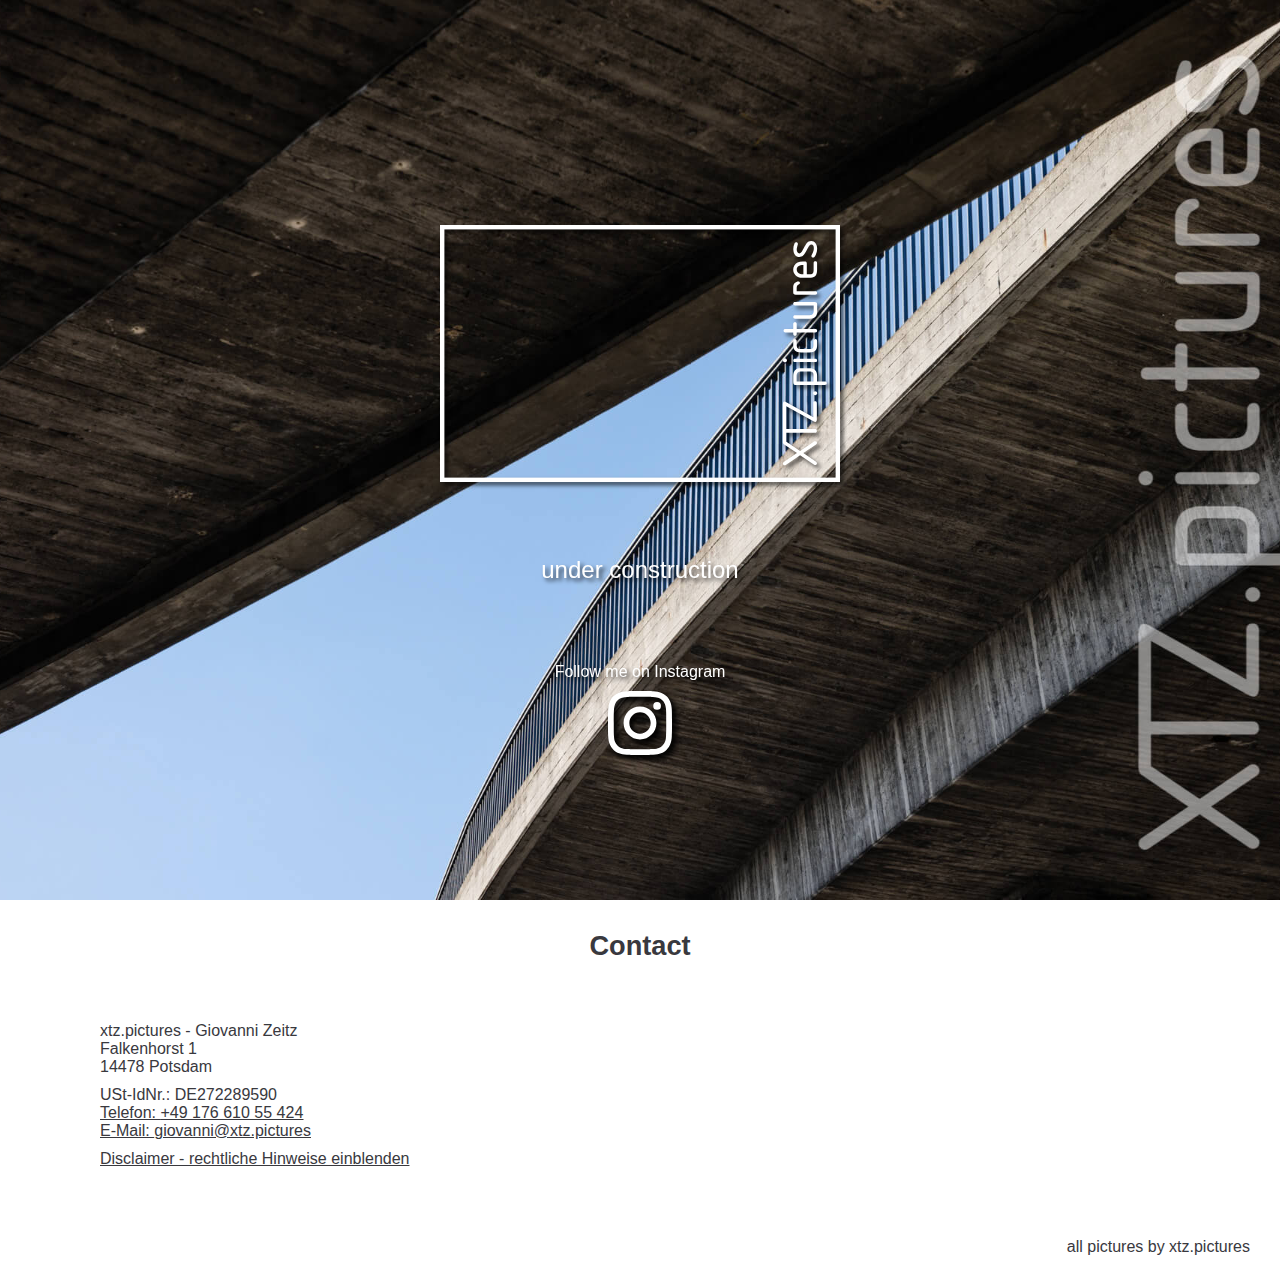
<file: index.html>
<!DOCTYPE html>
<html>
<head>
<meta charset="utf-8">
<meta name="viewport" content="width=device-width, initial-scale=1, maximum-scale=1">
<title>XTZ.pictures</title>
<link rel="stylesheet" href="css/styles.css">
<link rel="stylesheet" href="css/colors.css">
<link rel="stylesheet" href="css/jquery.maximage.min.css">
</head>
<body>
		<div id="maximage">
			<img src="images/bg.jpg" alt=""/>
			<img src="images/18-014.jpg" alt="Coalesse"/>
			<img src="images/P_GZ3640.jpg" alt=""/>
            <img src="images/19-002-positive.jpg" alt=""/>
            <img src="images/P_GZ5165.jpg" alt=""/>
            <img src="images/P_GZ1901.jpg" alt=""/>
			<img src="images/19-033-positive.jpg" alt=""/>            
            <img src="images/P_GZ1957.jpg" alt=""/>
		</div>
<div class="bg fading">
	<div class="bg-img">
		<span class="titel-fa"><img src="images/xtz-logo-wt.svg" class="shadow"/></span><br>
        <span class="titel-ev shadow">under construction</span><br>
	</div>
    <div class="bg-social">
        <a href="https://instagram.com/xtz.pictures" target="_blank" class="shadow">
            Follow me on Instagram<br>
            <img src="images/insta-logo.svg" class="shadow"/>
        </a>
    </div>
</div>
    		
<section id="kontakt">
	<div class="weiss">
		<div class="content">
			<h2>Contact</h2>
			<div class="kontakt">
				<div class="kontakt-item text-links">
					<p>xtz.pictures - Giovanni Zeitz<br>
					Falkenhorst 1<br>
					14478 Potsdam
					</p>
					<p>USt-IdNr.: DE272289590<br>
					 
                    
                    <a id="post"></a>
                    <script>
                        user = "giovanni";
                        domain = "xtz.pictures";
                        vorw = "176"
                        document.getElementById('post').innerHTML = 'Telefon: <a href="tel:+49' + vorw + '61055424">+49 ' + vorw + ' 610 55 424</a><br>' +
                        'E-Mail: <span class="text"><a href=\"mailto:' + user + '&#64;' + domain + '\">' + user + '&#64;' + domain + '</a></span>'

                        ;
                    </script>
					</p>
					<p><a class="impressum_toggle page" href="#disclaimer">Disclaimer - rechtliche Hinweise einblenden</a></p>
				</div>
			</div>
		</div>
	</div>
	<div id="disclaimer"></div>
	<div class="weiss impressum_container">
		<div class="content">
			<h3>Disclaimer – rechtliche&nbsp;Hinweise</h3>
			<h4>§ 1 Warnhinweis zu Inhalten</h4>
			<p>Die kostenlosen und frei zugänglichen Inhalte dieser Webseite wurden mit größtmöglicher Sorgfalt erstellt. Der Anbieter dieser Webseite übernimmt jedoch keine Gewähr für die Richtigkeit und Aktualität der bereitgestellten kostenlosen und frei zugänglichen journalistischen Ratgeber und Nachrichten. Namentlich gekennzeichnete Beiträge geben die Meinung des jeweiligen Autors und nicht immer die Meinung des Anbieters wieder. Allein durch den Aufruf der kostenlosen und frei zugänglichen Inhalte kommt keinerlei Vertragsverhältnis zwischen dem Nutzer und dem Anbieter zustande, insoweit fehlt es am Rechtsbindungswillen des Anbieters.
			</p>
			<h4>§ 2 Externe Links</h4>
			<p>Diese Website enthält Verknüpfungen zu Websites Dritter ("externe Links"). Diese Websites unterliegen der Haftung der jeweiligen Betreiber. Der Anbieter hat bei der erstmaligen Verknüpfung der externen Links die fremden Inhalte daraufhin überprüft, ob etwaige Rechtsverstöße bestehen. Zu dem Zeitpunkt waren keine Rechtsverstöße ersichtlich. Der Anbieter hat keinerlei Einfluss auf die aktuelle und zukünftige Gestaltung und auf die Inhalte der verknüpften Seiten. Das Setzen von externen Links bedeutet nicht, dass sich der Anbieter die hinter dem Verweis oder Link liegenden Inhalte zu Eigen macht. Eine ständige Kontrolle der externen Links ist für den Anbieter ohne konkrete Hinweise auf Rechtsverstöße nicht zumutbar. Bei Kenntnis von Rechtsverstößen werden jedoch derartige externe Links unverzüglich gelöscht.
			</p>
			<h4>§ 3 Urheber- und Leistungsschutzrechte</h4>
			<p>Die auf dieser Website veröffentlichten Inhalte unterliegen dem deutschen Urheber- und Leistungsschutzrecht. Jede vom deutschen Urheber- und Leistungsschutzrecht nicht zugelassene Verwertung bedarf der vorherigen schriftlichen Zustimmung des Anbieters oder jeweiligen Rechteinhabers. Dies gilt insbesondere für Vervielfältigung, Bearbeitung, Übersetzung, Einspeicherung, Verarbeitung bzw. Wiedergabe von Inhalten in Datenbanken oder anderen elektronischen Medien und Systemen. Inhalte und Rechte Dritter sind dabei als solche gekennzeichnet. Die unerlaubte Vervielfältigung oder Weitergabe einzelner Inhalte oder kompletter Seiten ist nicht gestattet und strafbar. Lediglich die Herstellung von Kopien und Downloads für den persönlichen, privaten und nicht kommerziellen Gebrauch ist erlaubt.
			</p>
			<p>Die Darstellung dieser Website in fremden Frames ist nur mit schriftlicher Erlaubnis zulässig.
			</p>
			<h4>§ 4 Besondere Nutzungsbedingungen</h4>
			<p>Soweit besondere Bedingungen für einzelne Nutzungen dieser Website von den vorgenannten Paragraphen abweichen, wird an entsprechender Stelle ausdrücklich darauf hingewiesen. In diesem Falle gelten im jeweiligen Einzelfall die besonderen Nutzungsbedingungen.
			</p>
			<p>Quelle: Impressum Muster von JuraForum.de</p>
		</div>
	</div>
</section>


<div class="weiss">
	<p class="copyright">
		all pictures by xtz.pictures
	</p>
</div>



<script src="script/jquery1.12.4.min.js"></script>
<script type="text/javascript" src="script/page.js"></script>
<script type="text/javascript" src="script/jquery.cycle.all.min.js"></script>
<script type="text/javascript" src="script/jquery.maximage.min.js"></script>
<script>
$(function(){
	// Trigger maximage
	jQuery('#maximage').maximage();
});
</script>

</body>
</html>
</file>
<file: css/styles.css>
@charset "utf-8";

* {
	font-family: 'Encode Sans Semi Expanded', sans-serif;
	font-weight: 400;
    -webkit-box-sizing: border-box;
    -moz-box-sizing: border-box;
    box-sizing: border-box;
	padding: 0;
	margin: 0;
    /* *behavior: url('../scripts/boxsizing.htc');
    	If you need support for IE7 and lower make
        sure the boxsizing.htc file is linked properly.
        More info here:  https://github.com/Schepp/box-sizing-polyfill */
}

body, html {
    height: 100%;
    margin: 0;
	text-align: center;
}

html {
	/*background-image: url('../images/bg.jpg');	*/
    background-position: center top;
    background-repeat: no-repeat;
    background-size: auto 120%;
    background-attachment: fixed;
}

body {overflow-x: hidden;}

img {
	display: block;
	width: 100%;
	height: auto;
}

h1 {
	font-size: 1.4em;
	font-weight: 600;
	margin: 15px 0 40px 0;
}

h2 {
	font-size: 1.5em;
	font-weight: 600;
	margin: 20px 0 60px 0;
	}

h3 {
	font-size: 1.2em;
	font-weight: 500;
	margin-bottom: 10px;
	}

/*impressum*/
h4 {
	font-size: 1em;
	margin: 25px 0 15px 0;
	text-align: left;
	
}

.titel-fa {
	font-size: 2.5em;
}

.titel-ev {
	font-size: 1em;
    padding-bottom: 30px;
}

a {
    cursor: pointer;
    text-decoration: none;
}

a:hover {text-decoration: underline;}

div {
	position: relative;
	z-index: 2;
}

.text-links {
	text-align: left;
}

/*Titelbild-------------------------------------------------------*/

.bg {
	z-index: 1;
    height: 100%;
	width: 100%;
	
}

.bg-img {
	position: fixed;
	width: 100%;
	top: 15%;
	z-index: 2;
}

.bg-social {
    position: fixed;
    width: 100%;
    margin: auto;
    bottom: 15%;
    z-index: 2;
}

.bg-social img {
    width: 64px;
    margin: 10px auto;
}

.bg-img img {
	margin: 0 auto;
	max-width: 400px;
}

.pfeil-runter {
	position: fixed;
	bottom: 0;
}

.pfeil-link {
	position: relative;
	transform: translate(-50%,0);
	margin: 0 auto;
	width: 50px;
	height: 100px;
}

.pfeil {
	width: 50px;
	-webkit-animation-name: jump;
    -moz-animation-name: jump;
    -o-animation-name: jump;
    -ms-animation-name: jump;
    animation-name: jump;
    -webkit-animation-iteration-count: infinite;
    -moz-animation-iteration-count: infinite;
    -o-animation-iteration-count: infinite;
    -ms-animation-iteration-count: infinite;
    animation-iteration-count: infinite;
    -webkit-animation-direction: normal;
    -moz-animation-direction: normal;
    -o-animation-direction: normal;
    -ms-animation-direction: normal;
    animation-direction: normal;
    -webkit-animation-duration: 5s;
    -moz-animation-duration: 5s;
    -o-animation-duration: 5s;
    -ms-animation-duration: 5s;
    animation-duration: 5s;
}

@-moz-keyframes jump {
  0% {
    -moz-transform: translateY(0);
    transform: translateY(0);
  }
  20% {
    -moz-transform: translateY(-30px);
    transform: translateY(-30px);
  }
  50% {
    -moz-transform: translateY(0);
    transform: translateY(0);
  }
  70% {
    -moz-transform: translateY(-30px);
    transform: translateY(-30px);
  }
}

@-webkit-keyframes jump {
  0% {
      -webkit-transform: translateY(0);
      transform: translateY(0);
  }
  20% {
    -webkit-transform: translateY(-30px);
    transform: translateY(-30px);
  }
  50% {
    -webkit-transform: translateY(0);
    transform: translateY(0);
  }
  70% {
    -webkit-transform: translateY(-30px);
    transform: translateY(-30px);
  }

}

@-o-keyframes jump {
  0% {
    -o-transform: translateY(0);
    transform: translateY(0);
  }
  20% {
    -o-transform: translateY(-30px);
    transform: translateY(-30px);
  }
  50% {
    -o-transform: translateY(0);
    transform: translateY(0);
  }
  70% {
    -o-transform: translateY(-30px);
    transform: translateY(-30px);
  }
}

@-ms-keyframes jump {
  0% {
    -ms-transform: translateY(0);
    transform: translateY(0);
  }
  20% {
    -ms-transform: translateY(-30px);
    transform: translateY(-30px);
  }
  50% {
    -ms-transform: translateY(0);
    transform: translateY(0);
  }
  70% {
    -ms-transform: translateY(-30px);
    transform: translateY(-30px);
  }
}

@keyframes jump {
  0% {
    transform: translateY(0);
  }
  20% {
    transform: translateY(-30px);
  }
  50% {
    transform: translateY(0);
  }
  70% {
    transform: translateY(-30px);
  }
}

.shadow {
  -webkit-filter: drop-shadow( 3px 3px 2px rgba(0, 0, 0, .7));
  filter: drop-shadow( 3px 3px 2px rgba(0, 0, 0, .7));
  /* Similar syntax to box-shadow */
}


/*---------------------------------------------------------------Menü------*/
.main_h {
  position: fixed;
  height: 50px;
  z-index: 10;
  width: 100%;
  overflow: hidden;
  -webkit-transition: all 0.3s;
  transition: all 0.3s;
  opacity: 0;
  top: -50px;
  padding: 0;
}

.open-nav {
  height: 310px !important;
}
.open-nav .mobile-toggle {
	-webkit-transform: rotate(90deg);
	transform: rotate(90deg);
}

.sticky {
	opacity: 1;
	top: 0px;
	box-shadow: 3px 1px 8px 1px gray
}

.main_h ul {
	position: absolute;
	left: 0;
	top: 66px;
	list-style: none;
	overflow: hidden;
	text-align: left;
	float: left;
	padding: 0 20px;
}
.main_h ul li {
	display: block;
    padding: 20px 0;
    margin: 0;
}

.main_h ul a {
	font-weight: 500;
	-webkit-transition: all 200ms ease-in-out;
  -moz-transition: all 200ms ease-in-out;
  transition: all 200ms ease-in-out;
}

.titel-menu {display: none;}

.mobile-toggle {
	z-index: 13;
  display: block;
  cursor: pointer;
  font-size: 20px;
  position: absolute;
  left: 25px;
  top: 12px;
  width: 30px;
  -webkit-transition: all 200ms ease-in;
  -moz-transition: all 200ms ease-in;
  transition: all 200ms ease-in;
}

.mobile-toggle span {
  width: 30px;
  height: 4px;
  margin-bottom: 6px;
  border-radius: 1000px;
  background: #000000;
  display: block;
}
.mobile-toggle span:last-child {
	margin-bottom: 0;
}

@-webkit-keyframes scroll {
  0% {
    opacity: 1;
    -webkit-transform: translateY(0);
    transform: translateY(0);
  }
  100% {
    opacity: 0;
    -webkit-transform: translateY(20px);
    transform: translateY(20px);
  }
}
@keyframes scroll {
  0% {
    opacity: 1;
    -webkit-transform: translateY(0);
    -ms-transform: translateY(0);
    transform: translateY(0);
  }
  100% {
    opacity: 0;
    -webkit-transform: translateY(20px);
    -ms-transform: translateY(20px);
    transform: translateY(20px);
  }
}

/*----------------------------------------------------Hintergrund generell*/


.content {
	margin: 0 auto;
	max-width: 1200px;
	padding: 10px 10px 50px 10px;
}


/*----------------------------------------------------------------Video*/

.video {
	margin: 40px auto 0 auto;
	max-width: 600px;
}



/*-------------------------------------------------------------Flex*/

.flex-container {
	display: flex;
	flex-wrap: nowrap;
	flex-direction: column;
	align-items: flex-start;
	justify-content: space-around; 
}

.flex-item {
	width: 100%;
	margin-bottom: 30px;
}

.flex-item:last-child {margin-bottom: 0;}



/*--------------------------------------------------------Filme*/
.videoWrapper {
	position: relative;
	padding-bottom: 56.25%; /* 16:9 */
	padding-top: 0px;
	height: 0;
	display: none;
}
.videoWrapper iframe {
	position: absolute;
	top: 0;
	left: 0;
	width: 100%;
	height: 100%;
}

/*------------------------------------------------------------Projekte*/

.projektlogo {
	width: 100%;
	margin-bottom: 20px;
}


/*Kontakt----------------------------------------------------------*/


.kontakt {
	display: flex;
	flex-wrap: nowrap;
	flex-direction: row;
	align-items: center;
	justify-content: space-around; 
}

.kontakt-item {
	width: 100%;
	margin: 0 10px;
}

.kontakt-logo a img{
	width: 50%;
	margin: auto;
}

#kontakt a {text-decoration: underline;
}

.kontakt p {
	margin-bottom: 10px;
}

.impressum_container {
	display: none;
	overflow: hidden;
}
.impressum_container p {
	text-align: left;
	margin: 0 10px;
	font-size: 0.8em;
}

/*Footer-------------------------------------------------------*/

.copyright {
	padding: 10px 30px;
	text-align: right;
}

.impressum {
	position: absolute;
	left: 75px;
	bottom: 10px;
	z-index: 3;
}

.button {
	display: inline-block;
	width: 85%;
	max-width: 300px;
	margin: 10px;
	border: 1px solid;
	padding: 18px 20px;
	font-weight: 500;
	border-radius: 6px;
	box-shadow: 1px 1px 4px 0px rgba(13,38,45,0.50);
	/*background-color: #ffffff; border: 1px solid black; border-radius: 4px; padding: 10px 20px; color: #000000; margin-top: 20px; cursor: pointer;*/
}


.button:hover {
	transform: translate(0, -1px);
	box-shadow: 2px 3px 4px 0px rgba(13,38,45,0.50);
}

.nl_input {
	padding: 15px 10px;
	margin-top: 5px;
	border-radius: 10px;
	border: 1px solid #d8dee4;
	width: 100%;
	max-width: 400px;
}

.nl_label {
	font-size: 1.2em;
}

@media only screen and (min-width: 750px) {
	
	html {background-size: cover;}
	
	h1 {font-size: 2.3em;}
	
	h2 {font-size: 1.7em;}
	
	h3 {font-size: 1.3em;}
	
	.content {
		padding-left: 50px;
		padding-right: 50px
	}
	
	.flex-container {flex-direction: row;}
	
	.flex-item {margin: 0 20px;}
	
	.titel-fa {font-size: 4em;}
	
	.titel-ev {font-size: 1.5em}
	
	.bg-img {
		top: 25%
	}
	
	.button {
		width: 60%;
	}
}

@media only screen and (min-width: 800px) {
		.mobile-toggle {
		display: none;
	}
	
	.main_h ul {
		top: 14px;
		left: auto;
		right: 20px;
	}
	
	.main_h ul li {
		display: inline-block;
		padding: 0 0 0 40px;
	}
}

@media only screen and (min-width: 1050px) {
	
	.titel-menu {
		display: block;
		position: absolute;
		top: 13px;
		left: 50px;
		font-weight: 600;
		font-size: 1.2em;
	}
}
</file>
<file: css/colors.css>
@charset "utf-8";
/* CSS Document */

body,
html,
a

{color: rgb(42,42,48);}

.main_h a.active {color: #F0AB3F;}

.bg,
.bg a {color: white;}

.hell {
	background-color: rgba(255,255,255,0.80);
}

.weiss {
	background-color: white;
    opacity: 93%
    }

.hell .button {
	border-color: rgba(13,38,45,0.90);
	background: rgba(245,245,245,1);
}
</file>
